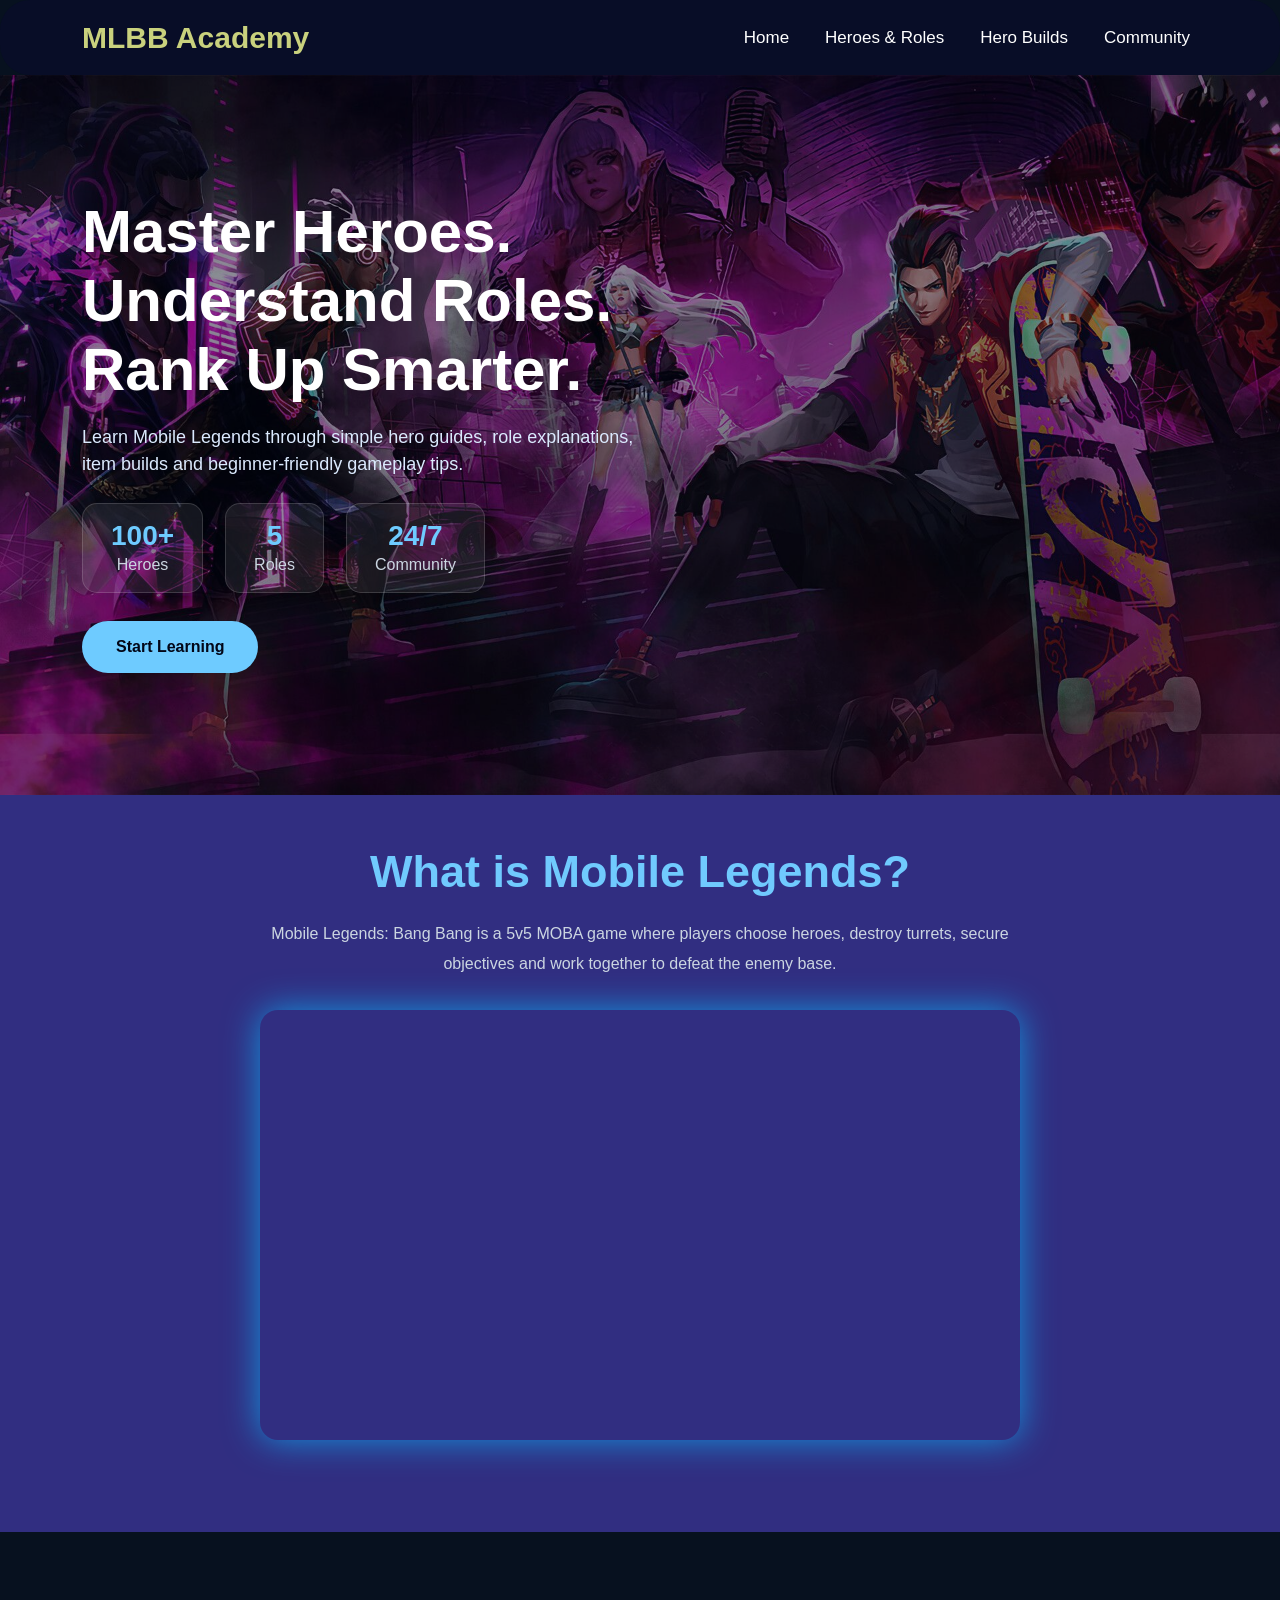
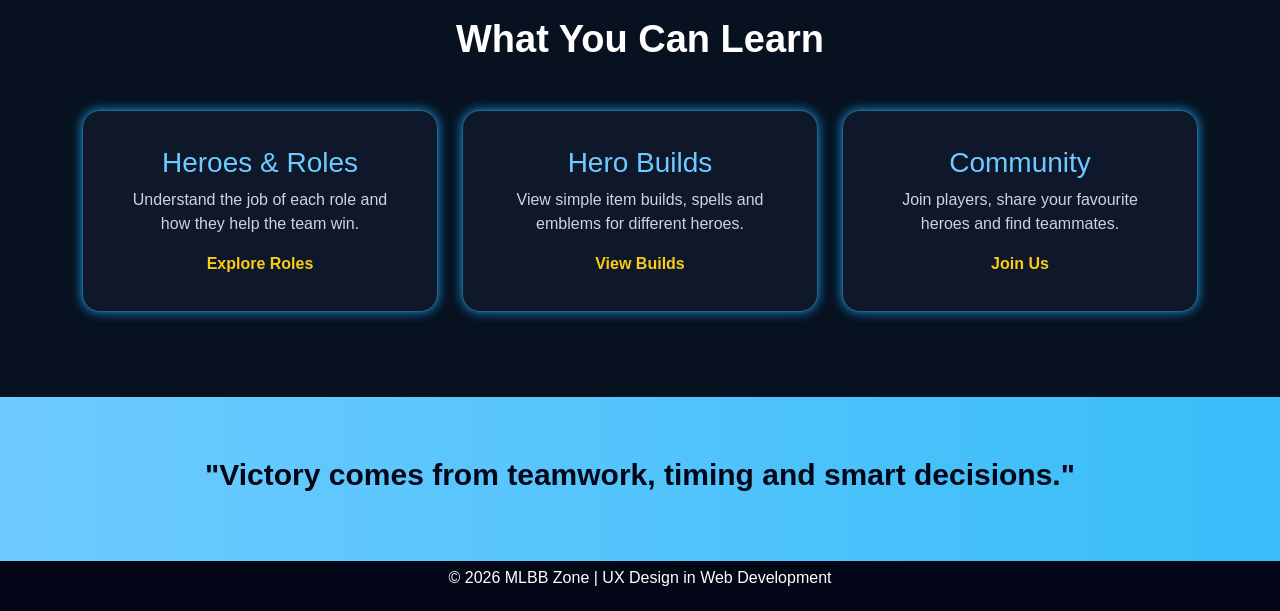
<file: index.html>
<!DOCTYPE html>
<html>
<head>
    <title>MLBB Academy</title>

    <link href="https://cdn.jsdelivr.net/npm/bootstrap@5.3.7/dist/css/bootstrap.min.css" rel="stylesheet">
    <link rel="stylesheet" href="style.css">
</head>

<body>

<nav class="navbar navbar-expand-lg nav-dark custom-nav">
    <div class="container">
        <a class="navbar-brand logo" href="index.html">MLBB Academy</a>

        <div class="navbar-nav ms-auto">
            <a class="nav-link active" href="index.html">Home</a>
            <a class="nav-link" href="heroes.html">Heroes & Roles</a>
            <a class="nav-link" href="builds.html">Hero Builds</a>
            <a class="nav-link" href="community.html">Community</a>
        </div>
    </div>
</nav>

<section class="home-hero">
    <div class="container">
        <div class="row align-items-center">

            <div class="col-md-7">

                <h1>Master Heroes.<br>Understand Roles.<br>Rank Up Smarter.</h1>

                <p class="hero-text">
                    Learn Mobile Legends through simple hero guides, role explanations,
                    item builds and beginner-friendly gameplay tips.
                </p>

                <div class="hero-stats">
                    <div>
                        <h3>100+</h3>
                        <p>Heroes</p>
                    </div>
                    <div>
                        <h3>5</h3>
                        <p>Roles</p>
                    </div>
                    <div>
                        <h3>24/7</h3>
                        <p>Community</p>
                    </div>
                </div>

                <a href="heroes.html" class="main-btn">Start Learning</a>
            </div>

        </div>
    </div>
</section>

<section class="video-section">
    <div class="container">
        <h2>What is Mobile Legends?</h2>

        <p>
            Mobile Legends: Bang Bang is a 5v5 MOBA game where players choose heroes,
            destroy turrets, secure objectives and work together to defeat the enemy base.
        </p>

        <div class="video-box">
           <iframe width="560" height="315" src="https://www.youtube.com/embed/94cKFkFNAkk?si=7Kt-neEoN1EJUoJX" title="YouTube video player" frameborder="0" allow="accelerometer; autoplay; clipboard-write; encrypted-media; gyroscope; picture-in-picture; web-share" referrerpolicy="strict-origin-when-cross-origin" allowfullscreen></iframe>
        </div>
    </div>
</section>

<section class="learn-section">
    <div class="container">
        <h2>What You Can Learn</h2>

        <div class="row g-4 mt-4">

            <div class="col-md-4">
                <div class="learn-card">
                    <h3>Heroes & Roles</h3>
                    <p>Understand the job of each role and how they help the team win.</p>
                    <a href="heroes.html">Explore Roles</a>
                </div>
            </div>

            <div class="col-md-4">
                <div class="learn-card">
                    <h3>Hero Builds</h3>
                    <p>View simple item builds, spells and emblems for different heroes.</p>
                    <a href="builds.html">View Builds</a>
                </div>
            </div>

            <div class="col-md-4">
                <div class="learn-card">
                    <h3>Community</h3>
                    <p>Join players, share your favourite heroes and find teammates.</p>
                    <a href="community.html">Join Us</a>
                </div>
            </div>

        </div>
    </div>
</section>

<section class="quote-section">
    <h2>"Victory comes from teamwork, timing and smart decisions."</h2>
</section>

<footer>
    <p>© 2026 MLBB Zone | UX Design in Web Development</p>
</footer>

</body>
</html>
</file>
<file: style.css>
body {
    margin: 0;
    font-family: Arial, sans-serif;
    background-color: #07111f;
    color: white;
}

.custom-nav {
    background-color: #080d27;
    padding: 10px 0;
    border-radius: 30px;
    position: sticky;
    top: 0;
    z-index: 1000;
}

.logo {
    color: #c9d17d !important;
    font-size: 30px;
    font-weight: bold;
}

.nav-link {
    color: white !important;
    margin-left: 20px;
    font-size: 17px;
}

.nav-link:hover {
    color: #6ecbff !important;
    text-decoration: underline;
    
}


.home-hero {
    min-height: 720px;
    position: relative;
    overflow: hidden;
    display: flex;
    align-items: center;
}

.home-hero .container {
    position: relative;
    z-index: 2;
}

.home-hero::before {
    content: "";
    position: absolute;
    inset: 0;
    background-image: url("mlbb-banner.jpg");
    background-size: cover;
    background-position: center;
    animation: zoomBg 4s ease-in-out infinite alternate;
    z-index: 0;
}

.home-hero::after {
    content: "";
    position: absolute;
    inset: 0;
    background: rgba(2,6,23,0.45);
    z-index: 1;
}
   

@keyframes zoomBg {
    from {
        transform: scale(1);
    }
    to {
        transform: scale(1.2);
    }
}



.home-hero h1 {
    font-size: 60px;
    font-weight: bold;
    line-height: 1.15;
}

.hero-text {
    color: #dbeafe;
    font-size: 18px;
    width: 90%;
    margin-top: 20px;
}

.hero-stats {
    display: flex;
    gap: 22px;
    margin-top: 25px;
}

.hero-stats div {
    background: rgba(255,255,255,0.08);
    padding: 15px 28px;
    border-radius: 15px;
    text-align: center;
    border: 1px solid rgba(255,255,255,0.15);
}

.hero-stats h3 {
    color: #6ecbff;
    margin: 0;
    font-weight: bold;
}

.hero-stats p {
    margin: 0;
    color: #cbd5e1;
}

.main-btn {
    display: inline-block;
    background-color: #6ecbff;
    color: #020617;
    padding: 14px 34px;
    border-radius: 30px;
    text-decoration: none;
    font-weight: bold;
    margin-top: 28px;
}

.main-btn:hover {
    background-color: white;
}

.feature-card {
    background-color: rgba(255,255,255,0.09);
    padding: 35px;
    border-radius: 22px;
    border: 1px solid rgba(255,255,255,0.2);
    box-shadow: 0 0 35px rgba(110,203,255,0.2);
    text-align: left;
}

.feature-card h3 {
    color: #6ecbff;
}

.feature-card h2 {
    font-size: 38px;
}

.feature-card span {
    color: #facc15;
    font-weight: bold;
}

.video-section {
    text-align: center;
    padding: 85px 20px;
    background-color: #312e81;
    margin-top: -50px;
    padding-top: 100px;
   
}

.video-section h2 {
    color: #70cafe;
    font-size: 45px;
    font-weight: bold;
}

.video-section p {
    max-width: 800px;
    margin: 20px auto 30px;
    color: #cbd5e1;
    line-height: 1.9;
}

.video-box iframe {
    width: 760px;
    height: 430px;
    max-width: 100%;
    border-radius: 18px;
    border: none;
    box-shadow: 0 0 35px rgb(20, 148, 222);
}

.learn-section {
    text-align: center;
    padding: 85px 20px;
}

.learn-section h2 {
    font-size: 38px;
    font-weight: bold;
}

.learn-card {
    background-color: #0f172a;
    padding: 35px;
    border-radius: 18px;
    height: 100%;
    transition: 0.5s;
    border: 1px solid rgb(42, 102, 128);
    box-shadow: 0 0 12px rgb(20, 148, 222) ;
}

.learn-card:hover {
    transform: translateY(-15px);
    background-color: #235c71;
}

.learn-card h3 {
    color: #6ecbff;
}

.learn-card p {
    color: #cbd5e1;
}

.learn-card a {
    color: #facc15;
    text-decoration: none; 
    font-weight: bold;
}

.quote-section {
    text-align: center;
    padding: 60px 20px;
    background: linear-gradient(90deg, #6ecbff, #38bdf8);
    color: #020617;
}

.quote-section h2 {
    font-size: 30px;
    font-weight: bold;
}

footer {
    background-color: #020617;
    text-align: center;
    padding: 5px;
    color: white;
}
</file>
